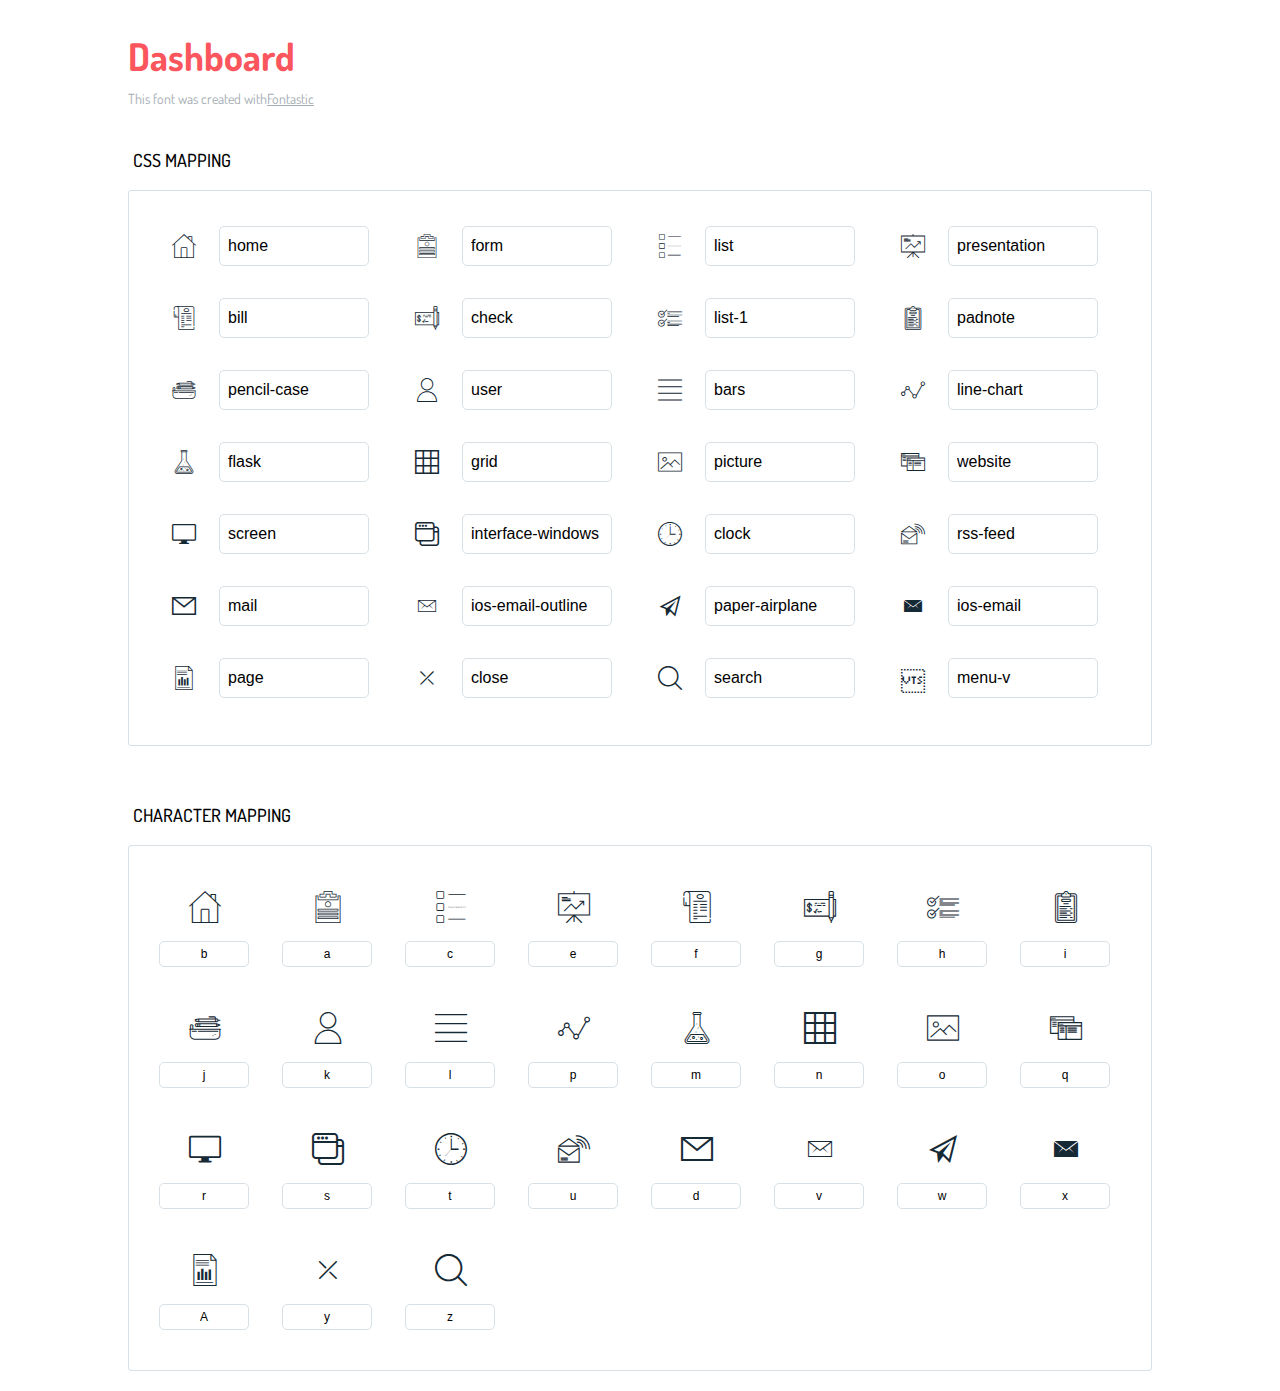
<file: src/main/resources/static/model1/icons-reference/icons-reference.html>
<!DOCTYPE html>
<html lang="en">
  <head>
    <meta charset="utf-8">
    <meta http-equiv="X-UA-Compatible" content="IE=edge,chrome=1">
    <meta name="viewport" content="width=device-width,initial-scale=1">
    <title>Font Reference - Dashboard</title>
    <link href="http://fonts.googleapis.com/css?family=Dosis:400,500,700" rel="stylesheet" type="text/css">
    <link rel="stylesheet" href="styles.css">
    <style type="text/css">html,body,div,span,applet,object,iframe,h1,h2,h3,h4,h5,h6,p,blockquote,pre,a,abbr,acronym,address,big,cite,code,del,dfn,em,img,ins,kbd,q,s,samp,small,strike,strong,sub,sup,tt,var,dl,dt,dd,ol,ul,li,fieldset,form,label,legend,table,caption,tbody,tfoot,thead,tr,th,td{margin:0;padding:0;border:0;outline:0;font-weight:inherit;font-style:inherit;font-family:inherit;font-size:100%;vertical-align:baseline}body{line-height:1;color:#000;background:#fff}ol,ul{list-style:none}table{border-collapse:separate;border-spacing:0;vertical-align:middle}caption,th,td{text-align:left;font-weight:normal;vertical-align:middle}a img{border:none}*{-webkit-box-sizing:border-box;-moz-box-sizing:border-box;box-sizing:border-box}body{font-family:'Dosis','Tahoma',sans-serif}.container{margin:15px auto;width:80%}h1{margin:40px 0 20px;font-weight:700;font-size:38px;line-height:32px;color:#fb565e}h2{font-size:18px;padding:0 0 21px 5px;margin:45px 0 0 0;text-transform:uppercase;font-weight:500}.small{font-size:14px;color:#a5adb4;}.small a{color:#a5adb4;}.small a:hover{color:#fb565e}.glyphs.character-mapping{margin:0 0 20px 0;padding:20px 0 20px 30px;color:rgba(0,0,0,0.5);border:1px solid #d8e0e5;-webkit-border-radius:3px;border-radius:3px;}.glyphs.character-mapping li{margin:0 30px 20px 0;display:inline-block;width:90px}.glyphs.character-mapping .icon{margin:10px 0 10px 15px;padding:15px;position:relative;width:55px;height:55px;color:#162a36 !important;overflow:hidden;-webkit-border-radius:3px;border-radius:3px;font-size:32px;}.glyphs.character-mapping .icon svg{fill:#000}.glyphs.character-mapping input{margin:0;padding:5px 0;line-height:12px;font-size:12px;display:block;width:100%;border:1px solid #d8e0e5;-webkit-border-radius:5px;border-radius:5px;text-align:center;outline:0;}.glyphs.character-mapping input:focus{border:1px solid #fbde4a;-webkit-box-shadow:inset 0 0 3px #fbde4a;box-shadow:inset 0 0 3px #fbde4a}.glyphs.character-mapping input:hover{-webkit-box-shadow:inset 0 0 3px #fbde4a;box-shadow:inset 0 0 3px #fbde4a}.glyphs.css-mapping{margin:0 0 60px 0;padding:30px 0 20px 30px;color:rgba(0,0,0,0.5);border:1px solid #d8e0e5;-webkit-border-radius:3px;border-radius:3px;}.glyphs.css-mapping li{margin:0 30px 20px 0;padding:0;display:inline-block;overflow:hidden}.glyphs.css-mapping .icon{margin:0;margin-right:10px;padding:13px;height:50px;width:50px;color:#162a36 !important;overflow:hidden;float:left;font-size:24px}.glyphs.css-mapping input{margin:0;margin-top:5px;padding:8px;line-height:16px;font-size:16px;display:block;width:150px;height:40px;border:1px solid #d8e0e5;-webkit-border-radius:5px;border-radius:5px;background:#fff;outline:0;float:right;}.glyphs.css-mapping input:focus{border:1px solid #fbde4a;-webkit-box-shadow:inset 0 0 3px #fbde4a;box-shadow:inset 0 0 3px #fbde4a}.glyphs.css-mapping input:hover{-webkit-box-shadow:inset 0 0 3px #fbde4a;box-shadow:inset 0 0 3px #fbde4a}</style>
  </head>
  <body>
    <div class="container">
      <h1>Dashboard</h1>
      <p class="small">This font was created with<a href="http://fontastic.me/">Fontastic</a></p>
      <h2>CSS mapping</h2>
      <ul class="glyphs css-mapping">
        <li>
          <div class="icon icon-home"></div>
          <input type="text" readonly="readonly" value="home">
        </li>
        <li>
          <div class="icon icon-form"></div>
          <input type="text" readonly="readonly" value="form">
        </li>
        <li>
          <div class="icon icon-list"></div>
          <input type="text" readonly="readonly" value="list">
        </li>
        <li>
          <div class="icon icon-presentation"></div>
          <input type="text" readonly="readonly" value="presentation">
        </li>
        <li>
          <div class="icon icon-bill"></div>
          <input type="text" readonly="readonly" value="bill">
        </li>
        <li>
          <div class="icon icon-check"></div>
          <input type="text" readonly="readonly" value="check">
        </li>
        <li>
          <div class="icon icon-list-1"></div>
          <input type="text" readonly="readonly" value="list-1">
        </li>
        <li>
          <div class="icon icon-padnote"></div>
          <input type="text" readonly="readonly" value="padnote">
        </li>
        <li>
          <div class="icon icon-pencil-case"></div>
          <input type="text" readonly="readonly" value="pencil-case">
        </li>
        <li>
          <div class="icon icon-user"></div>
          <input type="text" readonly="readonly" value="user">
        </li>
        <li>
          <div class="icon icon-bars"></div>
          <input type="text" readonly="readonly" value="bars">
        </li>
        <li>
          <div class="icon icon-line-chart"></div>
          <input type="text" readonly="readonly" value="line-chart">
        </li>
        <li>
          <div class="icon icon-flask"></div>
          <input type="text" readonly="readonly" value="flask">
        </li>
        <li>
          <div class="icon icon-grid"></div>
          <input type="text" readonly="readonly" value="grid">
        </li>
        <li>
          <div class="icon icon-picture"></div>
          <input type="text" readonly="readonly" value="picture">
        </li>
        <li>
          <div class="icon icon-website"></div>
          <input type="text" readonly="readonly" value="website">
        </li>
        <li>
          <div class="icon icon-screen"></div>
          <input type="text" readonly="readonly" value="screen">
        </li>
        <li>
          <div class="icon icon-interface-windows"></div>
          <input type="text" readonly="readonly" value="interface-windows">
        </li>
        <li>
          <div class="icon icon-clock"></div>
          <input type="text" readonly="readonly" value="clock">
        </li>
        <li>
          <div class="icon icon-rss-feed"></div>
          <input type="text" readonly="readonly" value="rss-feed">
        </li>
        <li>
          <div class="icon icon-mail"></div>
          <input type="text" readonly="readonly" value="mail">
        </li>
        <li>
          <div class="icon icon-ios-email-outline"></div>
          <input type="text" readonly="readonly" value="ios-email-outline">
        </li>
        <li>
          <div class="icon icon-paper-airplane"></div>
          <input type="text" readonly="readonly" value="paper-airplane">
        </li>
        <li>
          <div class="icon icon-ios-email"></div>
          <input type="text" readonly="readonly" value="ios-email">
        </li>
        <li>
          <div class="icon icon-page"></div>
          <input type="text" readonly="readonly" value="page">
        </li>
        <li>
          <div class="icon icon-close"></div>
          <input type="text" readonly="readonly" value="close">
        </li>
        <li>
          <div class="icon icon-search"></div>
          <input type="text" readonly="readonly" value="search">
        </li> 
        <li> 
          <div class="icon icon-ellipsis-v"></div>
          <input type="text" readonly="readonly" value="menu-v">
        </li>
      </ul>
      <h2>Character mapping</h2>
      <ul class="glyphs character-mapping">
        <li>
          <div data-icon="b" class="icon"></div>
          <input type="text" readonly="readonly" value="b">
        </li>
        <li>
          <div data-icon="a" class="icon"></div>
          <input type="text" readonly="readonly" value="a">
        </li>
        <li>
          <div data-icon="c" class="icon"></div>
          <input type="text" readonly="readonly" value="c">
        </li>
        <li>
          <div data-icon="e" class="icon"></div>
          <input type="text" readonly="readonly" value="e">
        </li>
        <li>
          <div data-icon="f" class="icon"></div>
          <input type="text" readonly="readonly" value="f">
        </li>
        <li>
          <div data-icon="g" class="icon"></div>
          <input type="text" readonly="readonly" value="g">
        </li>
        <li>
          <div data-icon="h" class="icon"></div>
          <input type="text" readonly="readonly" value="h">
        </li>
        <li>
          <div data-icon="i" class="icon"></div>
          <input type="text" readonly="readonly" value="i">
        </li>
        <li>
          <div data-icon="j" class="icon"></div>
          <input type="text" readonly="readonly" value="j">
        </li>
        <li>
          <div data-icon="k" class="icon"></div>
          <input type="text" readonly="readonly" value="k">
        </li>
        <li>
          <div data-icon="l" class="icon"></div>
          <input type="text" readonly="readonly" value="l">
        </li>
        <li>
          <div data-icon="p" class="icon"></div>
          <input type="text" readonly="readonly" value="p">
        </li>
        <li>
          <div data-icon="m" class="icon"></div>
          <input type="text" readonly="readonly" value="m">
        </li>
        <li>
          <div data-icon="n" class="icon"></div>
          <input type="text" readonly="readonly" value="n">
        </li>
        <li>
          <div data-icon="o" class="icon"></div>
          <input type="text" readonly="readonly" value="o">
        </li>
        <li>
          <div data-icon="q" class="icon"></div>
          <input type="text" readonly="readonly" value="q">
        </li>
        <li>
          <div data-icon="r" class="icon"></div>
          <input type="text" readonly="readonly" value="r">
        </li>
        <li>
          <div data-icon="s" class="icon"></div>
          <input type="text" readonly="readonly" value="s">
        </li>
        <li>
          <div data-icon="t" class="icon"></div>
          <input type="text" readonly="readonly" value="t">
        </li>
        <li>
          <div data-icon="u" class="icon"></div>
          <input type="text" readonly="readonly" value="u">
        </li>
        <li>
          <div data-icon="d" class="icon"></div>
          <input type="text" readonly="readonly" value="d">
        </li>
        <li>
          <div data-icon="v" class="icon"></div>
          <input type="text" readonly="readonly" value="v">
        </li>
        <li>
          <div data-icon="w" class="icon"></div>
          <input type="text" readonly="readonly" value="w">
        </li>
        <li>
          <div data-icon="x" class="icon"></div>
          <input type="text" readonly="readonly" value="x">
        </li>
        <li>
          <div data-icon="A" class="icon"></div>
          <input type="text" readonly="readonly" value="A">
        </li>
        <li>
          <div data-icon="y" class="icon"></div>
          <input type="text" readonly="readonly" value="y">
        </li>
        <li>
          <div data-icon="z" class="icon"></div>
          <input type="text" readonly="readonly" value="z">
        </li>
      </ul>
    </div>
    <script>(function() {
  var glyphs, i, len, ref;

  ref = document.getElementsByClassName('glyphs');
  for (i = 0, len = ref.length; i < len; i++) {
    glyphs = ref[i];
    glyphs.addEventListener('click', function(event) {
      if (event.target.tagName === 'INPUT') {
        return event.target.select();
      }
    });
  }

}).call(this);

    </script>
  </body>
</html>
</file>
<file: src/main/resources/static/model1/icons-reference/styles.css>
@charset "UTF-8";

@font-face {
  font-family: "dashboard";
  src:url("fonts/dashboard.eot");
  src:url("fonts/dashboard.eot?#iefix") format("embedded-opentype"),
    url("fonts/dashboard.woff") format("woff"),
    url("fonts/dashboard.ttf") format("truetype"),
    url("fonts/dashboard.svg#dashboard") format("svg");
  font-weight: normal;
  font-style: normal;

}

[data-icon]:before {
  font-family: "dashboard" !important;
  content: attr(data-icon);
  font-style: normal !important;
  font-weight: normal !important;
  font-variant: normal !important;
  text-transform: none !important;
  speak: none;
  line-height: 1;
  -webkit-font-smoothing: antialiased;
  -moz-osx-font-smoothing: grayscale;
}

[class^="icon-"]:before,
[class*=" icon-"]:before {
  font-family: "dashboard" !important;
  font-style: normal !important;
  font-weight: normal !important;
  font-variant: normal !important;
  text-transform: none !important;
  speak: none;
  line-height: 1;
  -webkit-font-smoothing: antialiased;
  -moz-osx-font-smoothing: grayscale;
}

.icon-home:before {
  content: "\62";
}
.icon-form:before {
  content: "\61";
}
.icon-list:before {
  content: "\63";
}
.icon-presentation:before {
  content: "\65";
}
.icon-bill:before {
  content: "\66";
}
.icon-check:before {
  content: "\67";
}
.icon-list-1:before {
  content: "\68";
}
.icon-padnote:before {
  content: "\69";
}
.icon-pencil-case:before {
  content: "\6a";
}
.icon-user:before {
  content: "\6b";
}
.icon-bars:before {
  content: "\6c";
}
.icon-line-chart:before {
  content: "\70";
}
.icon-flask:before {
  content: "\6d";
}
.icon-grid:before {
  content: "\6e";
}
.icon-picture:before {
  content: "\6f";
}
.icon-website:before {
  content: "\71";
}
.icon-screen:before {
  content: "\72";
}
.icon-interface-windows:before {
  content: "\73";
}
.icon-clock:before {
  content: "\74";
}
.icon-rss-feed:before {
  content: "\75";
}
.icon-mail:before {
  content: "\64";
}
.icon-ios-email-outline:before {
  content: "\76";
}
.icon-paper-airplane:before {
  content: "\77";
}
.icon-ios-email:before {
  content: "\78";
}
.icon-page:before {
  content: "\41";
}
.icon-close:before {
  content: "\79";
}
.icon-search:before {
  content: "\7a";
}
.icon-ellipsis-v:before {
  content: "\8a";
}
</file>
